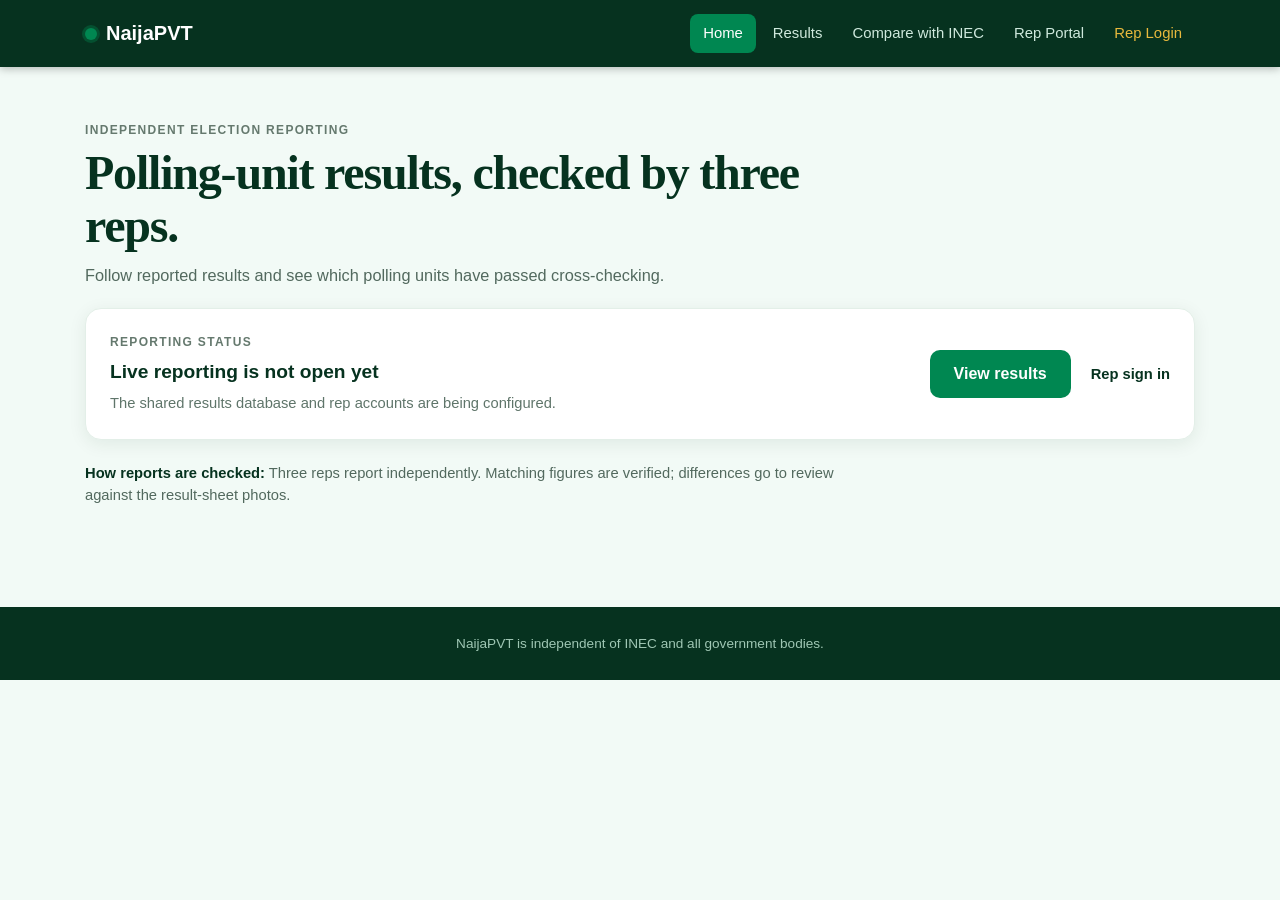
<file: index.html>
<!DOCTYPE html>
<html lang="en">
<head>
<meta charset="UTF-8"><meta name="viewport" content="width=device-width, initial-scale=1.0">
<title>NaijaPVT — Citizen Election Result Monitoring</title>
<link rel="stylesheet" href="css/style.css">
</head>
<body>
<a class="skip-link" href="#main">Skip to main content</a>
<header class="topnav" id="appnav"></header>
<main class="container" id="main">
  <section class="home-hero">
    <p class="eyebrow">Independent election reporting</p>
    <h1>Polling-unit results, checked by three reps.</h1>
    <p>Follow reported results and see which polling units have passed cross-checking.</p>
  </section>

  <section class="card reporting-status" aria-live="polite" aria-labelledby="reporting-title">
    <div>
      <p class="eyebrow">Reporting status</p>
      <h2 id="reporting-title">Live reporting is not open yet</h2>
      <p class="muted">The shared results database and rep accounts are being configured.</p>
    </div>
    <div class="reporting-actions">
      <a class="btn" href="results.html">View results</a>
      <a class="rep-link" href="login.html">Rep sign in</a>
    </div>
  </section>

  <p class="how-it-works"><strong>How reports are checked:</strong> Three reps report independently. Matching figures are verified; differences go to review against the result-sheet photos.</p>
</main>
<footer>NaijaPVT is independent of INEC and all government bodies.</footer>
<script src="js/store.js"></script>
<script>renderNav("home");</script>
</body>
</html>
</file>
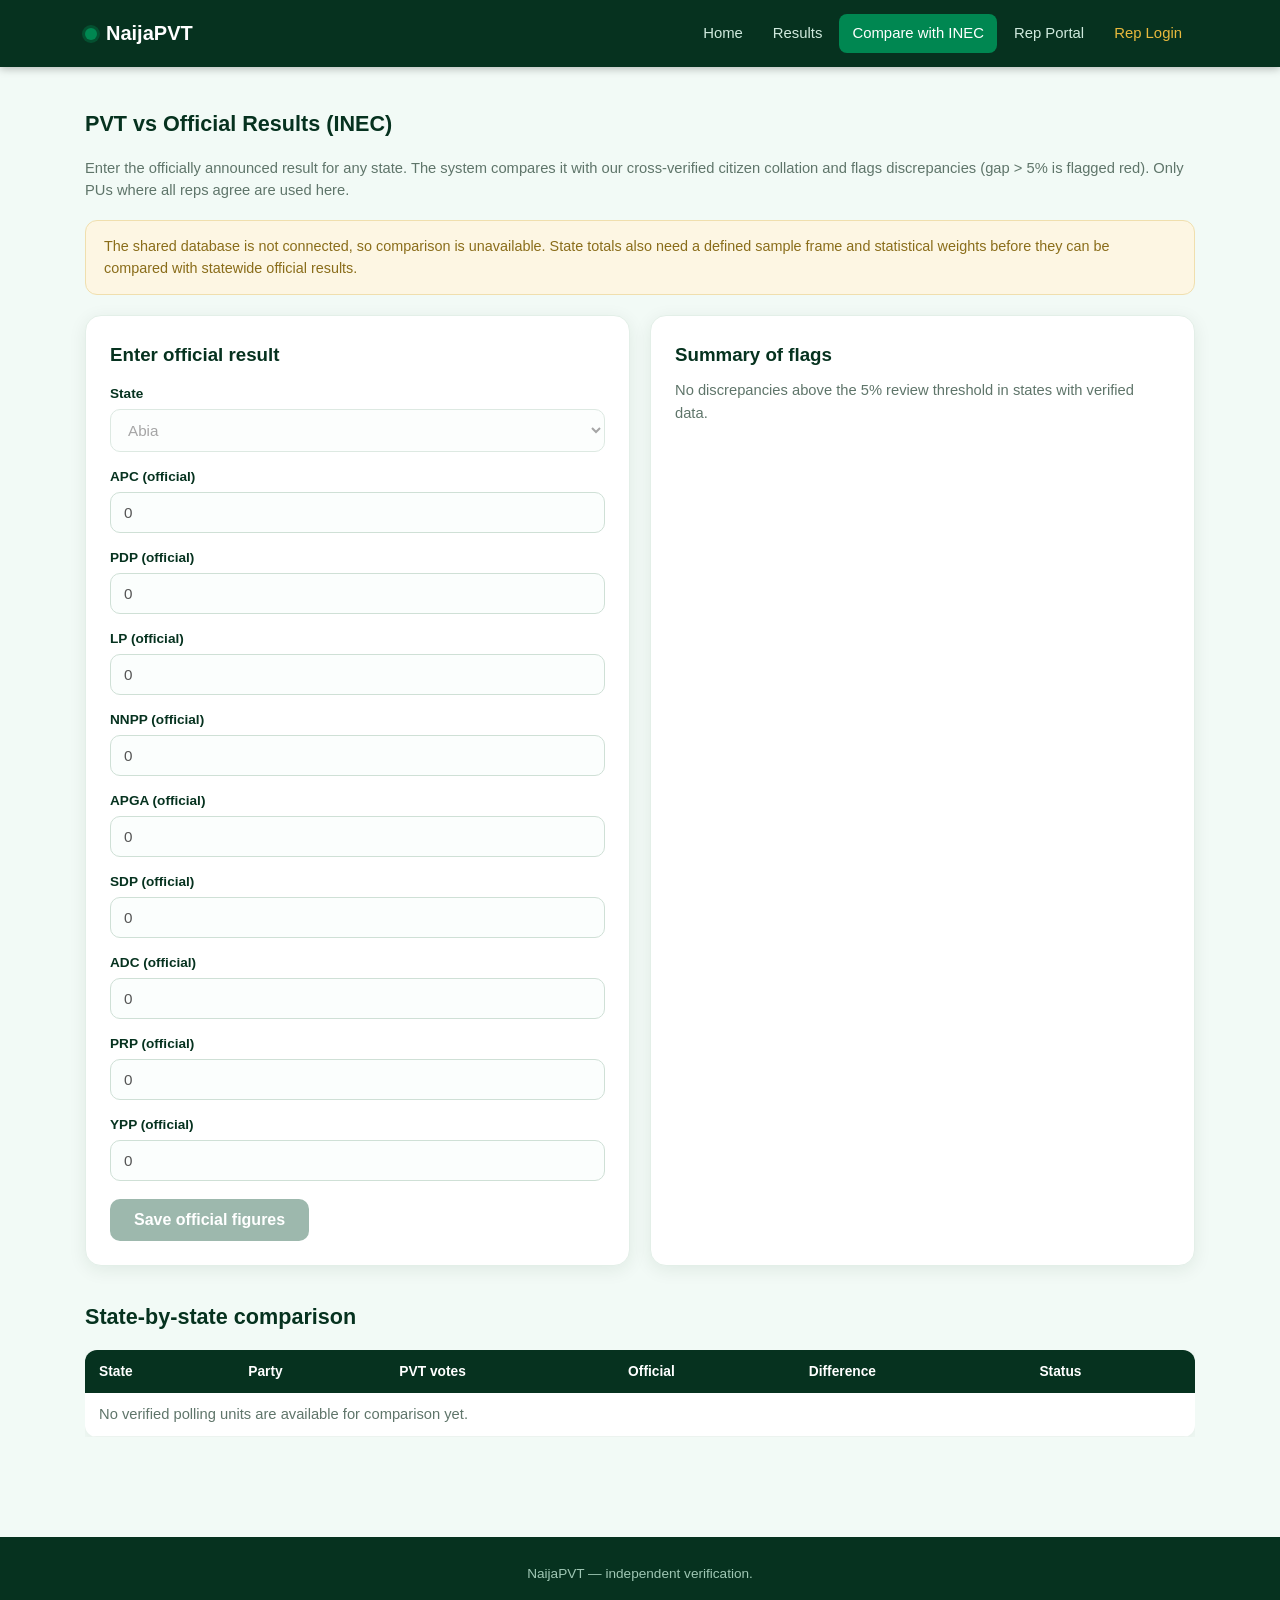
<file: compare.html>
<!DOCTYPE html>
<html lang="en">
<head>
<meta charset="UTF-8"><meta name="viewport" content="width=device-width, initial-scale=1.0">
<meta name="description" content="Compare verified citizen reports with official election results.">
<title>Compare with INEC — NaijaPVT</title>
<link rel="stylesheet" href="css/style.css">
</head>
<body>
<a class="skip-link" href="#main">Skip to main content</a>
<header class="topnav" id="appnav"></header>
<main class="container" id="main">
  <h2 class="section-title" style="margin-top:10px">PVT vs Official Results (INEC)</h2>
  <p class="muted" style="margin-bottom:18px">Enter the officially announced result for any state. The system compares it with our cross-verified citizen collation and flags discrepancies (gap &gt; 5% is flagged red). Only PUs where all reps agree are used here.</p>
  <div class="notice" role="status">The shared database is not connected, so comparison is unavailable. State totals also need a defined sample frame and statistical weights before they can be compared with statewide official results.</div>
  <div class="grid c2">
    <div class="card">
      <h3>Enter official result</h3>
      <form id="offForm">
        <label for="oState">State</label><select id="oState"></select>
        <div id="offInputs"></div>
        <p style="margin-top:18px"><button class="btn" type="submit">Save official figures</button></p>
      </form>
    </div>
    <div class="card">
      <h3>Summary of flags</h3>
      <div id="flagSummary"><p class="muted">No official figures entered yet.</p></div>
    </div>
  </div>

  <h2 class="section-title">State-by-state comparison</h2>
  <div style="overflow-x:auto"><table id="cmpTable">
    <thead><tr><th>State</th><th>Party</th><th>PVT votes</th><th>Official</th><th>Difference</th><th>Status</th></tr></thead>
    <tbody></tbody>
  </table></div>
</main>
<footer>NaijaPVT — independent verification.</footer>
<script src="js/store.js"></script>
<script>
renderNav("compare");
const oState = document.getElementById("oState");
STATES.forEach(s => oState.add(new Option(s, s)));
document.getElementById("offInputs").innerHTML =
  PARTIES.map(p => `<label>${p} (official)</label><input class="oin" data-k="${p}" type="number" min="0" value="0">`).join("");
if (!BACKEND_READY) document.querySelectorAll("#offForm input, #offForm select, #offForm button").forEach(control => control.disabled = true);

document.getElementById("offForm").addEventListener("submit", e => {
  e.preventDefault();
  const data = {};
  document.querySelectorAll(".oin").forEach(i => data[i.dataset.k] = +i.value || 0);
  saveOfficial(oState.value, data);
  render();
  alert("Official figures saved for " + oState.value);
});

function render(){
  const official = getOfficial();
  const byState = resultsByState();
  let rows = "", flags = [], statesWithoutVerifiedData = [];
  Object.keys(official).forEach(st => {
    // use only fully-agreed PUs for official comparison
    const agreed = (byState[st] || []).filter(a => puStatus(a).cls === "green");
    if (!agreed.length) { statesWithoutVerifiedData.push(st); return; }
    const t = tallyConsensus(agreed);
    PARTIES.forEach(p => {
      const pvt = t.parties[p] || 0, off = official[st][p] || 0;
      if (!pvt && !off) return;
      const diff = off - pvt;
      const pct = off ? (Math.abs(diff)/off*100) : (pvt ? 100 : 0);
      const status = pct <= 5 ? '<span class="badge green">Match</span>' : (pct <= 15 ? '<span class="badge gold">Watch</span>' : '<span class="badge red">Discrepancy</span>');
      if (pct > 5) flags.push({ st, p, diff, pct });
      rows += `<tr><td><strong>${escapeHTML(st)}</strong></td><td>${escapeHTML(p)}</td><td>${fmt(pvt)}</td><td>${fmt(off)}</td><td>${diff>0?"+":""}${fmt(diff)}</td><td>${status}</td></tr>`;
    });
  });
  document.querySelector("#cmpTable tbody").innerHTML = rows || '<tr><td colspan="6" class="muted">No verified polling units are available for comparison yet.</td></tr>';
  document.getElementById("flagSummary").innerHTML = flags.length
    ? flags.map(f => `<div class="flash ${f.pct>15?"err":"warn"}" style="margin-bottom:10px"><strong>${escapeHTML(f.st)} — ${escapeHTML(f.p)}</strong>: ${f.diff > 0 ? "official exceeds PVT" : "PVT exceeds official"} by ${fmt(Math.abs(f.diff))} votes (${f.pct.toFixed(1)}%)</div>`).join("")
    : statesWithoutVerifiedData.length
      ? `<p class="muted">No verified PUs to compare for: ${statesWithoutVerifiedData.map(escapeHTML).join(", ")}. No conclusion is available for these states.</p>`
      : '<p class="muted">No discrepancies above the 5% review threshold in states with verified data.</p>';
}
render();
</script>
</body>
</html>
</file>
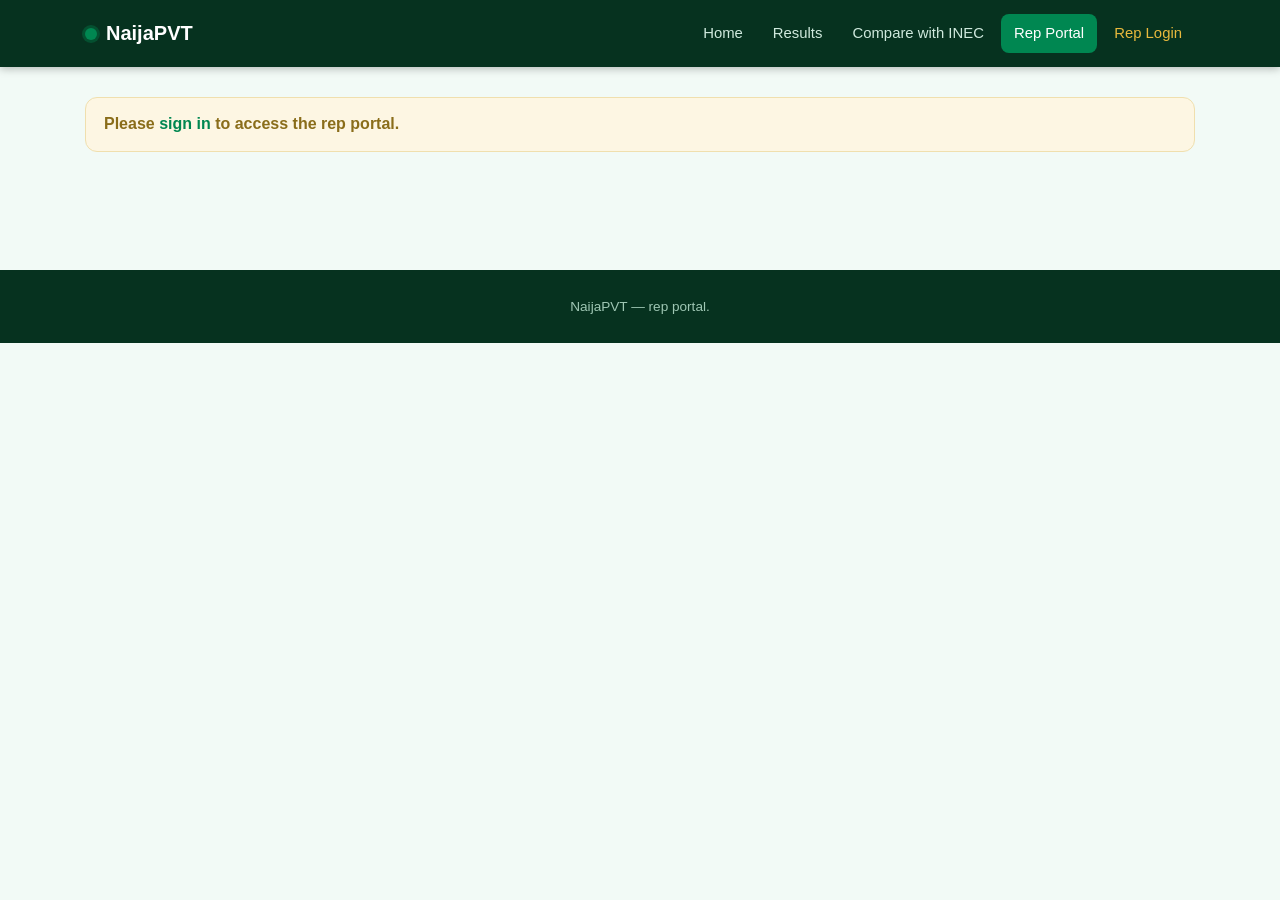
<file: dashboard.html>
<!DOCTYPE html>
<html lang="en">
<head>
<meta charset="UTF-8"><meta name="viewport" content="width=device-width, initial-scale=1.0">
<title>Rep Dashboard — NaijaPVT</title>
<link rel="stylesheet" href="css/style.css">
</head>
<body>
<a class="skip-link" href="#main">Skip to main content</a>
<header class="topnav" id="appnav"></header>
<main class="container" id="main">
  <div id="gate"></div>
  <div id="app" style="display:none">
    <h2 class="section-title" style="margin-top:10px">Submit Polling Unit Result</h2>
    <div class="notice">Each polling unit has <strong>3 assigned reps</strong>, and each rep may submit <strong>only once</strong>. The system verifies the PU only when all three reports match exactly. Any difference is sent for photo review. Photograph the posted result sheet clearly before submitting.</div>
    <div id="flash"></div>
    <div class="grid c2">
      <div class="card">
        <h3>Result details</h3>
        <form id="resultForm">
          <div class="row">
            <div><label for="rState">State</label><select id="rState"></select></div>
            <div><label for="rLga">LGA</label><input id="rLga" placeholder="e.g. Ikeja" required></div>
          </div>
          <div class="row">
            <div><label for="rWard">Ward</label><input id="rWard" placeholder="e.g. Ward 7" required></div>
            <div><label for="rPuName">Polling unit name</label><input id="rPuName" placeholder="e.g. PU 012 - St. Finbarr's School" required></div>
          </div>
          <label for="rPuCode">Polling unit code (shared by your PU team)</label>
          <input id="rPuCode" placeholder="e.g. LAG-24-07-012" required>
          <div class="row">
            <div><label for="rAcc">Accredited voters</label><input id="rAcc" type="number" min="0" required></div>
            <div><label for="rRej">Rejected ballots</label><input id="rRej" type="number" min="0" value="0"></div>
          </div>
          <h3 style="margin-top:20px;font-size:1rem">Votes per party</h3>
          <div id="partyInputs"></div>
          <p class="muted" style="margin-top:10px">Valid votes (auto): <strong id="validSum">0</strong></p>
          <label for="rPhoto">Photo of result sheet (required)</label>
          <input id="rPhoto" type="file" accept="image/*" capture="environment" required>
          <p id="teamProgress" class="muted" aria-live="polite">Enter your polling unit code to see team progress.</p>
          <img id="photoPreview" class="preview-img" alt="result sheet preview">
          <p style="margin-top:22px"><button class="btn" type="submit" id="submitResult">Submit my report</button></p>
        </form>
      </div>
      <div class="card">
        <h3>My submissions</h3>
        <div id="myList"><p class="muted">No submissions yet.</p></div>
        <h3 style="margin-top:22px">How cross-checking works</h3>
        <p class="muted" style="font-size:.9rem">
          When all reps at your PU enter the same figures → the PU shows <span class="badge green">agreed</span> and the figure is locked into collation.<br><br>
          If any rep's figures differ → the PU shows <span class="badge red">discrepancy</span>, your collation team reviews the uploaded photos, and contacts the reps before accepting a figure.
        </p>
      </div>
    </div>
  </div>
</main>
<footer>NaijaPVT — rep portal.</footer>
<script src="js/store.js"></script>
<script>
renderNav("dashboard");
const gate = document.getElementById("gate"), app = document.getElementById("app");
const u = getUser();
if (!u) {
  gate.innerHTML = '<div class="flash warn">Please <a href="login.html">sign in</a> to access the rep portal.</div>';
} else {
  app.style.display = "block";
  const stateSel = document.getElementById("rState");
  STATES.forEach(s => stateSel.add(new Option(s, s)));
  if (u.state) stateSel.value = u.state;

  const box = document.getElementById("partyInputs");
  box.innerHTML = PARTIES.map(p => `
    <label style="margin-top:8px">${p}</label>
    <input class="pvote" data-party="${p}" type="number" min="0" value="0">`).join("");
  const sumVotes = () => {
    let v = 0;
    document.querySelectorAll(".pvote").forEach(i => v += (+i.value || 0));
    document.getElementById("validSum").textContent = fmt(v);
    return v;
  };
  box.addEventListener("input", sumVotes);

  let photoData = null;
  document.getElementById("rPhoto").addEventListener("change", e => {
    const f = e.target.files[0];
    if (!f) return;
    const rd = new FileReader();
    rd.onload = () => {
      const img = new Image();
      img.onload = () => {
        const c = document.createElement("canvas");
        const scale = Math.min(1, 900 / img.width);
        c.width = img.width * scale; c.height = img.height * scale;
        c.getContext("2d").drawImage(img, 0, 0, c.width, c.height);
        photoData = c.toDataURL("image/jpeg", 0.7);
        const pv = document.getElementById("photoPreview");
        pv.src = photoData; pv.style.display = "block";
      };
      img.src = rd.result;
    };
    rd.readAsDataURL(f);
  });

  const flash = (msg, cls) => document.getElementById("flash").innerHTML = `<div class="flash ${cls}" role="status">${msg}</div>`;
  const puField = document.getElementById("rPuCode");
  const submitButton = document.getElementById("submitResult");
  function refreshSubmissionState(){
    const code = puField.value.trim().toUpperCase();
    const reports = code ? getPU(code) : [];
    const already = code && reports.some(r => r.repEmail === u.email);
    const full = reports.length >= REPS_PER_PU;
    submitButton.disabled = Boolean(already || full);
    submitButton.textContent = already ? "Report already submitted" : full ? "PU reports complete" : "Submit my report";
    document.getElementById("teamProgress").textContent = code
      ? `${reports.length} of ${REPS_PER_PU} reports received · ${puStatus(reports).label}`
      : "Enter your polling unit code to see team progress.";
  }
  puField.addEventListener("input", refreshSubmissionState);
  refreshSubmissionState();

  document.getElementById("resultForm").addEventListener("submit", e => {
    e.preventDefault();
    const puCode = document.getElementById("rPuCode").value.trim().toUpperCase();
    if (!puCode) return flash("Polling unit code is required.", "err");
    if (!photoData) return flash("Please attach a photo of the posted result sheet.", "err");
    const votes = {};
    document.querySelectorAll(".pvote").forEach(i => votes[i.dataset.party] = +i.value || 0);
    if (Object.values(votes).some(v => !Number.isInteger(v) || v < 0)) return flash("Party votes must be whole numbers of zero or more.", "err");
    const accredited = +document.getElementById("rAcc").value || 0;
    const rejected = +document.getElementById("rRej").value || 0;
    if (sumVotes() + rejected > accredited) return flash("Valid votes plus rejected ballots cannot exceed accredited voters.", "err");
    const rec = {
      puCode, state: stateSel.value,
      lga: document.getElementById("rLga").value.trim(),
      ward: document.getElementById("rWard").value.trim(),
      puName: document.getElementById("rPuName").value.trim(),
      accredited,
      rejected,
      validVotes: sumVotes(), votes,
      imageDataUrl: photoData,
      repName: u.name, repEmail: u.email,
      submittedAt: new Date().toISOString()
    };
    const res = saveResult(rec);
    if (!res.ok) return flash(res.msg, "err");
    const team = getPU(puCode);
    flash(`Report submitted for <strong>${escapeHTML(puCode)}</strong>. ${team.length} of ${REPS_PER_PU} reps have now reported at this PU.`, "ok");
    document.getElementById("resultForm").reset();
    photoData = null;
    document.getElementById("photoPreview").style.display = "none";
    refreshSubmissionState();
    renderMyList();
  });

  function renderMyList(){
    const mine = allRecords().filter(r => r.repEmail === u.email);
    const el = document.getElementById("myList");
    if (!mine.length) { el.innerHTML = '<p class="muted">No submissions yet.</p>'; return; }
    el.innerHTML = mine.map(r => {
      const team = getPU(r.puCode), st = puStatus(team);
      return `<div style="border:1px solid #e3efe8;border-radius:12px;padding:14px;margin-bottom:12px">
        <strong>${escapeHTML(r.puName)}</strong> <span class="muted">(${escapeHTML(r.puCode)})</span><br>
        <span class="muted">${escapeHTML(r.state)} · ${escapeHTML(r.lga)} · ${escapeHTML(r.ward)}</span><br>
        <span class="badge green">Submitted</span> <span class="badge ${st.cls}">PU: ${st.label}</span>
        <div class="muted" style="font-size:.8rem;margin-top:4px">${new Date(r.submittedAt).toLocaleString()} · by ${escapeHTML(r.repName)}</div>
        ${r.imageDataUrl && r.imageDataUrl.startsWith("data:image/") ? `<img src="${escapeHTML(r.imageDataUrl)}" alt="Uploaded result sheet for ${escapeHTML(r.puCode)}" style="max-width:100%;border-radius:10px;margin-top:8px">` : ""}
      </div>`;
    }).join("");
  }
  renderMyList();
}
</script>
</body>
</html>
</file>
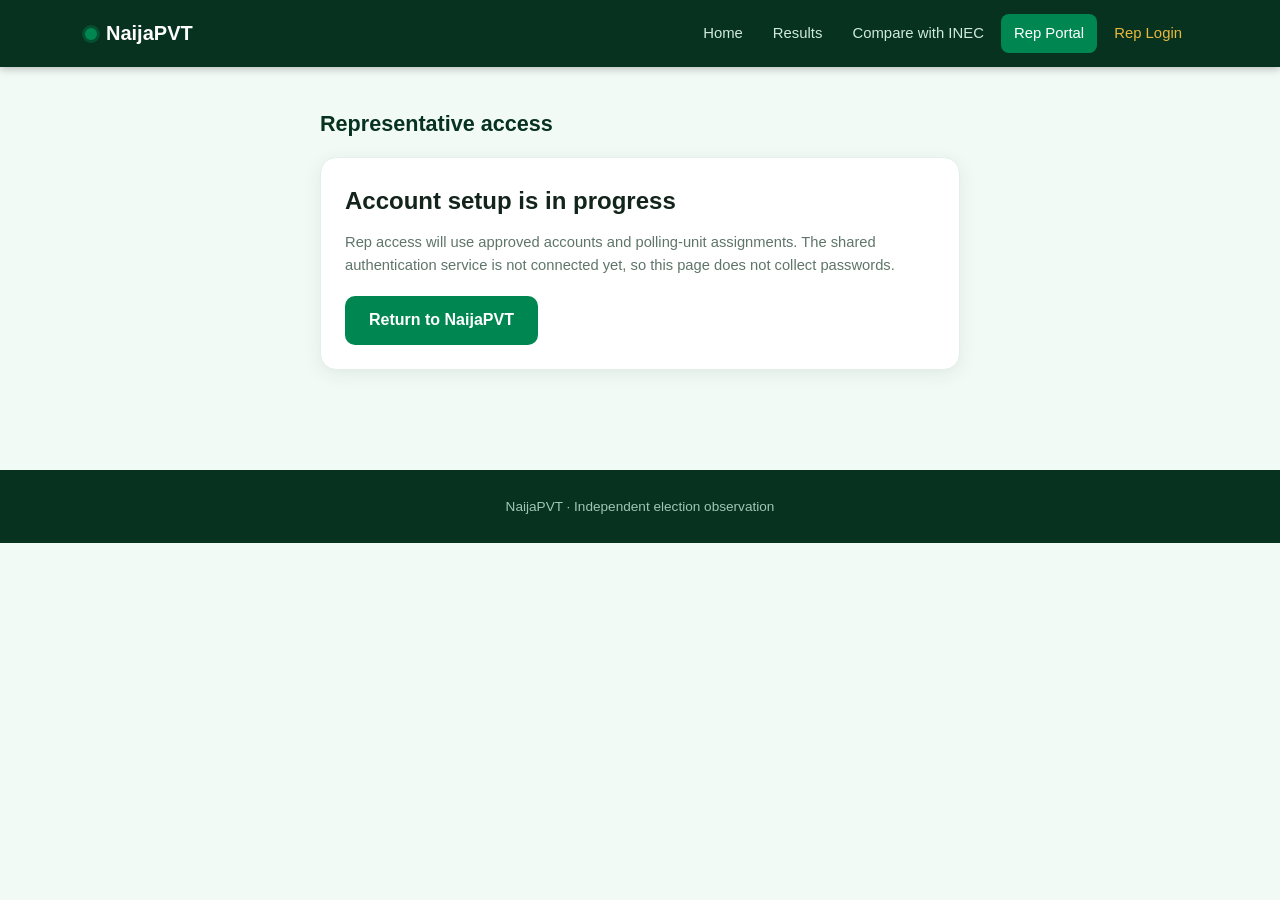
<file: login.html>
<!DOCTYPE html>
<html lang="en">
<head>
<meta charset="UTF-8">
<meta name="viewport" content="width=device-width, initial-scale=1.0">
<meta name="description" content="NaijaPVT representative access and account setup.">
<title>Representative access — NaijaPVT</title>
<link rel="stylesheet" href="css/style.css">
</head>
<body>
<header class="topnav" id="appnav"></header>
<main class="container" id="main" style="max-width:680px">
  <h1 class="section-title" style="margin-top:10px">Representative access</h1>
  <section class="card" aria-labelledby="access-title">
    <h2 id="access-title">Account setup is in progress</h2>
    <p class="muted" style="margin-top:12px">Rep access will use approved accounts and polling-unit assignments. The shared authentication service is not connected yet, so this page does not collect passwords.</p>
    <p style="margin-top:20px"><a class="btn" href="index.html">Return to NaijaPVT</a></p>
  </section>
</main>
<footer>NaijaPVT · Independent election observation</footer>
<script src="js/store.js"></script>
<script>renderNav("dashboard");</script>
</body>
</html>
</file>
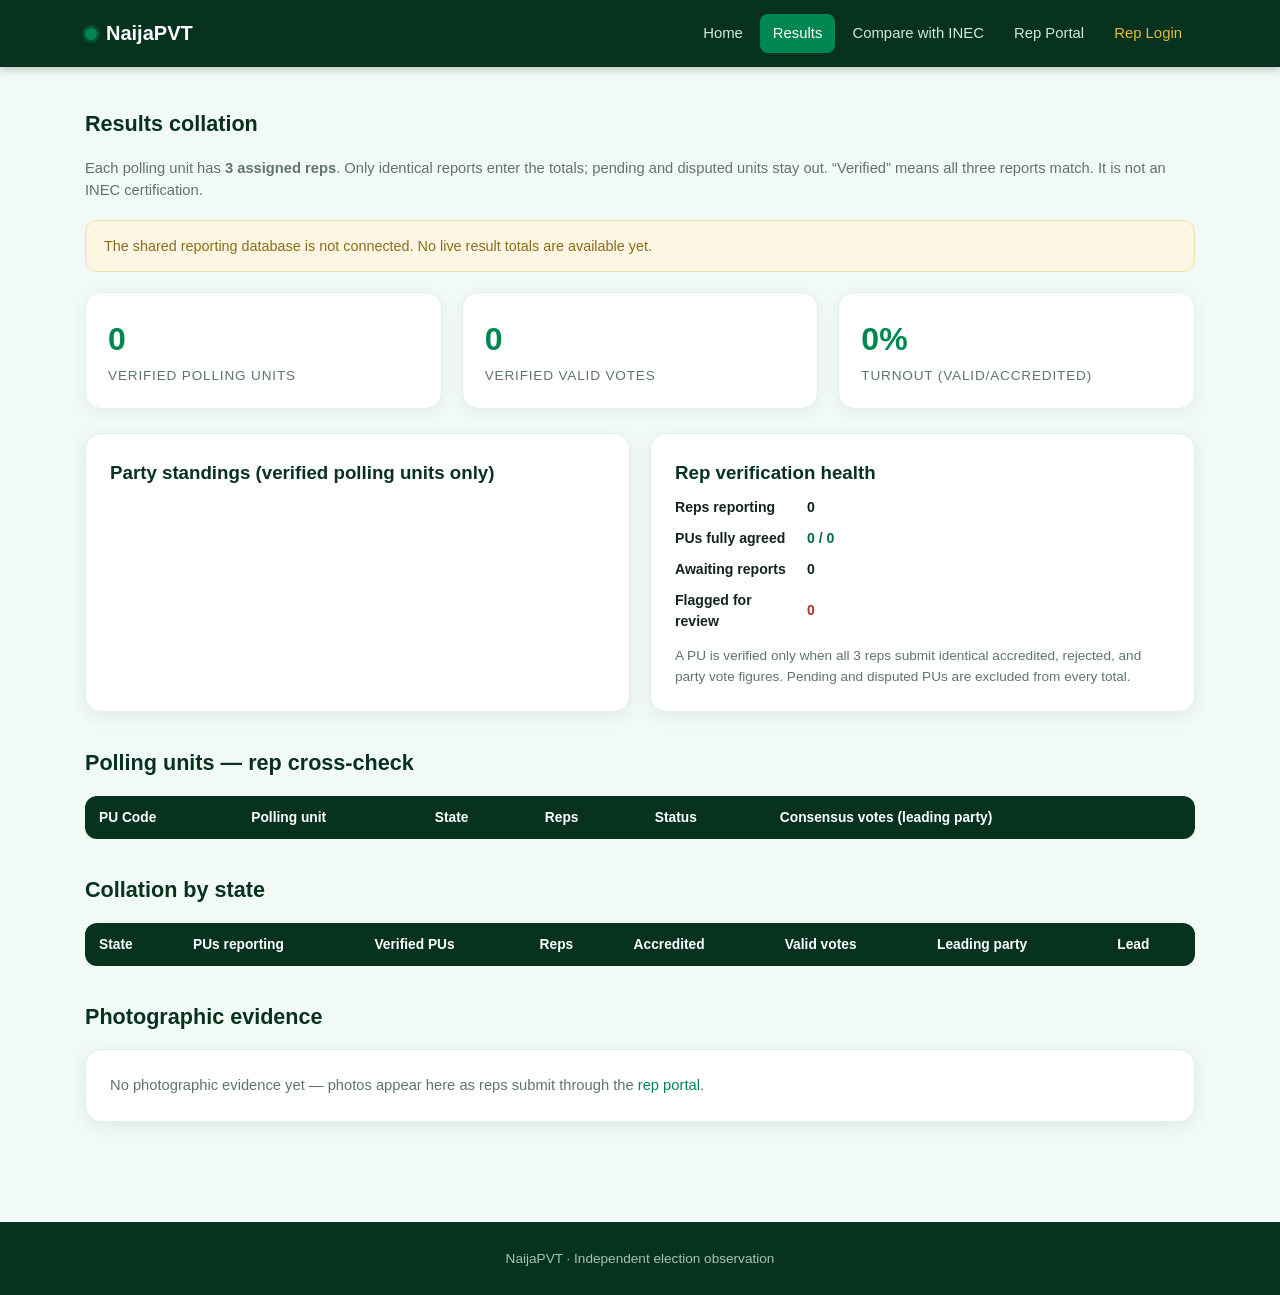
<file: results.html>
<!DOCTYPE html>
<html lang="en">
<head>
<meta charset="UTF-8"><meta name="viewport" content="width=device-width, initial-scale=1.0">
<meta name="description" content="Cross-check and collate independent polling-unit reports.">
<title>Results — NaijaPVT</title>
<link rel="stylesheet" href="css/style.css">
</head>
<body>
<a class="skip-link" href="#main">Skip to main content</a>
<header class="topnav" id="appnav"></header>
<main class="container" id="main">
  <h1 class="section-title" style="margin-top:10px">Results collation</h1>
  <p class="muted" style="margin-bottom:18px">Each polling unit has <strong>3 assigned reps</strong>. Only identical reports enter the totals; pending and disputed units stay out. “Verified” means all three reports match. It is not an INEC certification.</p>
  <div class="notice" role="status">The shared reporting database is not connected. No live result totals are available yet.</div>
  <div class="grid c3" id="stats"></div>

  <div class="grid c2" style="margin-top:24px">
    <div class="card">
      <h3>Party standings (verified polling units only)</h3>
      <div id="bars"></div>
    </div>
    <div class="card">
      <h3>Rep verification health</h3>
      <div id="health"></div>
    </div>
  </div>

  <h2 class="section-title">Polling units — rep cross-check</h2>
  <div style="overflow-x:auto">
  <table id="puTable">
    <thead><tr><th>PU Code</th><th>Polling unit</th><th>State</th><th>Reps</th><th>Status</th><th>Consensus votes (leading party)</th></tr></thead>
    <tbody></tbody>
  </table>
  </div>

  <h2 class="section-title">Collation by state</h2>
  <div style="overflow-x:auto">
  <table id="stateTable">
    <thead><tr><th>State</th><th>PUs reporting</th><th>Verified PUs</th><th>Reps</th><th>Accredited</th><th>Valid votes</th><th>Leading party</th><th>Lead</th></tr></thead>
    <tbody></tbody>
  </table>
  </div>

  <h2 class="section-title">Photographic evidence</h2>
  <div class="evidence-grid" id="evidence"></div>
</main>
<footer>NaijaPVT · Independent election observation</footer>
<script src="js/store.js"></script>
<script>
renderNav("results");
const data = getResults();
const puList = Object.values(data);
const t = tallyConsensus(puList);

document.getElementById("stats").innerHTML = `
  <div class="stat"><div class="num">${fmt(t.verifiedPus)}</div><div class="lbl">Verified polling units</div></div>
  <div class="stat"><div class="num">${fmt(t.valid)}</div><div class="lbl">Verified valid votes</div></div>
  <div class="stat"><div class="num">${t.accredited ? ((t.valid/t.accredited)*100).toFixed(1) : 0}%</div><div class="lbl">Turnout (valid/accredited)</div></div>`;

document.getElementById("health").innerHTML = `
  <div class="bar-row"><span class="pname" style="width:120px">Reps reporting</span><span class="pval" style="width:auto">${fmt(t.reported)}</span></div>
  <div class="bar-row"><span class="pname" style="width:120px">PUs fully agreed</span><span class="pval" style="width:auto;color:#0a6b43;font-weight:800">${t.agreed} / ${t.pus}</span></div>
  <div class="bar-row"><span class="pname" style="width:120px">Awaiting reports</span><span class="pval" style="width:auto">${t.pending}</span></div>
  <div class="bar-row"><span class="pname" style="width:120px">Flagged for review</span><span class="pval" style="width:auto;color:#a93226;font-weight:800">${t.variance}</span></div>
  <p class="muted" style="margin-top:12px;font-size:.85rem">A PU is verified only when all 3 reps submit identical accredited, rejected, and party vote figures. Pending and disputed PUs are excluded from every total.</p>`;

// bars (consensus)
const entries = PARTIES.map(p => [p, t.parties[p]]).filter(e => e[1] > 0).sort((a,b) => b[1]-a[1]);
const max = Math.max(...entries.map(e => e[1]), 1);
const colors = ["#008751","#c0392b","#8e44ad","#e8b93d","#2c3e50","#16a085","#d35400","#2980b9","#c2185b"];
document.getElementById("bars").innerHTML = entries.map((e,i) => `
  <div class="bar-row">
    <span class="pname">${e[0]}</span>
    <div class="bar-wrap"><div class="bar-fill" style="width:${(e[1]/max*100).toFixed(1)}%;background:${colors[i%colors.length]}"></div></div>
    <span class="pval">${fmt(e[1])}</span>
  </div>`).join("");

// PU cross-check table
document.querySelector("#puTable tbody").innerHTML = puList.map(arr => {
  const r0 = arr[0], st = puStatus(arr), c = puConsensus(arr);
  const lead = PARTIES.map(p=>[p,c.votes[p]]).sort((a,b)=>b[1]-a[1])[0];
  return `<tr>
    <td><strong>${escapeHTML(r0.puCode)}</strong></td>
    <td>${escapeHTML(r0.puName)}<br><span class="muted" style="font-size:.8rem">${escapeHTML(r0.lga)} · ${escapeHTML(r0.ward)}</span></td>
    <td>${escapeHTML(r0.state)}</td>
    <td>${arr.length} / ${REPS_PER_PU}</td>
    <td><span class="badge ${st.cls}">${st.label}</span></td>
    <td>${st.cls === "green" ? `${lead[0]} — ${fmt(lead[1])}` : "Excluded until verified"}</td></tr>`;
}).join("");

// state table
const byState = resultsByState();
document.querySelector("#stateTable tbody").innerHTML = Object.keys(byState).sort().map(st => {
  const ts = tallyConsensus(byState[st]);
  const lead = Object.entries(ts.parties).sort((a,b)=>b[1]-a[1])[0] || [null,0];
  return `<tr><td><strong>${escapeHTML(st)}</strong></td><td>${ts.pus}</td><td>${ts.verifiedPus}</td><td>${ts.reported}</td><td>${fmt(ts.accredited)}</td><td>${fmt(ts.valid)}</td>
    <td>${lead[0]||"—"}</td><td>${fmt(lead[1])}</td></tr>`;
}).join("");

// evidence
const withPhoto = allRecords().filter(r => r.imageDataUrl);
document.getElementById("evidence").innerHTML = withPhoto.length
  ? withPhoto.filter(r => r.imageDataUrl.startsWith("data:image/")).map(r => `<div class="evidence"><img src="${escapeHTML(r.imageDataUrl)}" alt="Result sheet for ${escapeHTML(r.puCode)}"><div class="ev-body"><strong>${escapeHTML(r.puCode)}</strong><br>${escapeHTML(r.puName)} · ${escapeHTML(r.state)}<br><span class="muted">by ${escapeHTML(r.repName)} · ${new Date(r.submittedAt).toLocaleString()}</span></div></div>`).join("")
  : '<div class="card" style="grid-column:1/-1"><p class="muted">No photographic evidence yet — photos appear here as reps submit through the <a href="dashboard.html">rep portal</a>.</p></div>';
</script>
</body>
</html>
</file>
<file: css/style.css>
:root{ --green:#008751; --dark:#06321f; --light:#f2faf6; --gold:#e8b93d; --red:#c0392b; --ink:#12241b; }
*{box-sizing:border-box;margin:0;padding:0}
body{font-family:'Segoe UI',Roboto,Arial,sans-serif;background:var(--light);color:var(--ink);line-height:1.55}
a{color:var(--green);text-decoration:none}
.skip-link{position:absolute;left:12px;top:-60px;z-index:100;background:#fff;color:var(--dark);padding:10px 14px;border-radius:8px;font-weight:700;box-shadow:0 2px 10px rgba(0,0,0,.2)}
.skip-link:focus{top:12px;outline:3px solid #1e73be;outline-offset:2px}
header.topnav{background:var(--dark);color:#fff;position:sticky;top:0;z-index:50;box-shadow:0 2px 8px rgba(0,0,0,.25)}
.topnav-inner{max-width:1150px;margin:auto;display:flex;align-items:center;gap:22px;padding:14px 20px;flex-wrap:wrap}
.brand{font-weight:800;font-size:1.25rem;color:#fff;display:flex;align-items:center;gap:9px}
.brand .dot{width:12px;height:12px;border-radius:50%;background:var(--green);box-shadow:0 0 0 3px rgba(0,135,81,.35)}
.topnav nav{display:flex;gap:4px;flex-wrap:wrap;margin-left:auto}
.topnav nav a{color:#cfe9dd;padding:8px 13px;border-radius:8px;font-size:.93rem}
.topnav nav a:hover{background:rgba(255,255,255,.08);color:#fff}
.topnav nav a.active{background:var(--green);color:#fff}
.container{max-width:1150px;margin:auto;padding:30px 20px 60px}
.home-hero{padding:24px 0 20px;max-width:760px}
.home-hero h1{font-family:Georgia,'Times New Roman',serif;font-size:clamp(2rem,4vw,3rem);line-height:1.12;letter-spacing:-.025em;color:var(--dark);margin:6px 0 10px}
.home-hero>p:last-child{max-width:600px;color:#52695e;font-size:1.02rem}
.eyebrow{font-size:.75rem;font-weight:800;letter-spacing:.11em;text-transform:uppercase;color:#65796e}
.reporting-status{display:flex;align-items:center;justify-content:space-between;gap:24px;border-left:4px solid var(--gold);padding:22px 24px}
.reporting-status h2{font-size:1.2rem;color:var(--dark);margin:5px 0}
.reporting-actions{display:flex;align-items:center;gap:20px;flex-shrink:0}
.rep-link{font-size:.92rem;font-weight:700;color:var(--dark)}
.how-it-works{max-width:760px;margin-top:22px;color:#52695e;font-size:.92rem}
.how-it-works strong{color:var(--dark)}
.hero{background:linear-gradient(135deg,var(--dark),#0a5c3a 60%,var(--green));color:#fff;border-radius:20px;padding:56px 40px;margin-bottom:34px}
.hero h1{font-size:2.3rem;margin-bottom:14px;max-width:760px}
.hero p{max-width:640px;font-size:1.08rem;color:#d9efe5}
.btn{display:inline-block;background:var(--green);color:#fff;padding:12px 24px;border-radius:10px;border:none;font-size:1rem;cursor:pointer;font-weight:600;transition:.15s}
.btn:hover{background:#006b41;transform:translateY(-1px)}
.btn.ghost{background:transparent;border:2px solid #fff;color:#fff}
.btn.ghost:hover{background:rgba(255,255,255,.12)}
.btn.small{padding:7px 15px;font-size:.86rem}
.btn:disabled{background:#9db8ad;cursor:not-allowed;transform:none}
.grid{display:grid;gap:20px}
.grid.c3{grid-template-columns:repeat(auto-fit,minmax(280px,1fr))}
.grid.c2{grid-template-columns:repeat(auto-fit,minmax(min(100%,340px),1fr))}
.card{background:#fff;border-radius:16px;padding:24px;box-shadow:0 4px 18px rgba(6,50,31,.08);border:1px solid #e3efe8}
.card h3{margin-bottom:10px;color:var(--dark)}
.muted{color:#5f756a;font-size:.92rem}
.stat{background:#fff;border-radius:16px;padding:22px;border:1px solid #e3efe8;box-shadow:0 4px 18px rgba(6,50,31,.06)}
.stat .num{font-size:2rem;font-weight:800;color:var(--green)}
.stat .lbl{font-size:.85rem;color:#5f756a;text-transform:uppercase;letter-spacing:.06em}
table{width:100%;border-collapse:collapse;background:#fff;border-radius:12px;overflow:hidden;box-shadow:0 3px 14px rgba(6,50,31,.07)}
th{background:var(--dark);color:#fff;text-align:left;padding:11px 14px;font-size:.86rem;white-space:nowrap}
td{padding:10px 14px;border-bottom:1px solid #ecf3ef;font-size:.92rem}
tr:hover td{background:#f6fbf8}
form .row{display:grid;grid-template-columns:1fr 1fr;gap:16px}
@media(max-width:640px){form .row{grid-template-columns:1fr}}
@media(max-width:640px){.container{padding:22px 14px 44px}.home-hero{padding:10px 0 18px}.reporting-status{align-items:flex-start;flex-direction:column;gap:16px;padding:18px}.reporting-actions{width:100%;justify-content:space-between}.hero{padding:36px 22px}.hero h1{font-size:1.8rem}.topnav-inner{padding:12px 14px;gap:10px}.topnav nav{margin-left:0}.topnav nav a{padding:7px 9px}.card{padding:18px}}
label{display:block;font-size:.85rem;font-weight:600;margin:14px 0 5px;color:var(--dark)}
input,select,textarea{width:100%;padding:11px 13px;border:1.5px solid #cfe0d6;border-radius:10px;font-size:.95rem;background:#fbfefd}
input:focus,select:focus,textarea:focus,.btn:focus-visible,a:focus-visible{outline:3px solid #1e73be;outline-offset:2px;border-color:var(--green);box-shadow:0 0 0 3px rgba(0,135,81,.15)}
.flash{padding:14px 18px;border-radius:12px;margin-bottom:18px;font-weight:600}
.flash.ok{background:#e3f6ec;color:#0a6b43;border:1px solid #b9e6cd}
.flash.err{background:#fdecea;color:#a93226;border:1px solid #f5c6c0}
.flash.warn{background:#fdf6e3;color:#8a6d1a;border:1px solid #f0dfae}
.badge{display:inline-block;padding:3px 11px;border-radius:999px;font-size:.75rem;font-weight:700}
.badge.green{background:#e3f6ec;color:#0a6b43}.badge.red{background:#fdecea;color:#a93226}.badge.gold{background:#fdf6e3;color:#8a6d1a}
.bar-row{display:flex;align-items:center;gap:12px;margin:9px 0}
.bar-row .pname{width:64px;font-weight:700;font-size:.88rem}
.bar-wrap{flex:1;background:#eef5f1;border-radius:8px;height:26px;overflow:hidden}
.bar-fill{height:100%;background:var(--green);border-radius:8px;transition:width .8s ease}
.bar-row .pval{width:110px;text-align:right;font-weight:700;font-size:.88rem}
.evidence-grid{display:grid;grid-template-columns:repeat(auto-fill,minmax(230px,1fr));gap:16px}
.evidence{background:#fff;border-radius:14px;overflow:hidden;border:1px solid #e3efe8;box-shadow:0 3px 12px rgba(6,50,31,.07)}
.evidence img{width:100%;height:150px;object-fit:cover;background:#dfeae4}
.evidence .ev-body{padding:12px 14px;font-size:.85rem}
.section-title{margin:34px 0 16px;font-size:1.35rem;color:var(--dark)}
footer{background:var(--dark);color:#9fc7b4;text-align:center;padding:26px 16px;font-size:.85rem;margin-top:40px}
.steps{counter-reset:s}
.step{position:relative;padding-left:56px;margin-bottom:22px}
.step::before{counter-increment:s;content:counter(s);position:absolute;left:0;top:0;width:38px;height:38px;border-radius:50%;background:var(--green);color:#fff;display:flex;align-items:center;justify-content:center;font-weight:800}
.preview-img{max-width:100%;max-height:220px;border-radius:12px;border:1px solid #cfe0d6;margin-top:10px;display:none}
.notice{background:#fdf6e3;border:1px solid #f0dfae;border-radius:12px;padding:14px 18px;color:#8a6d1a;font-size:.9rem;margin-bottom:20px}
</file>
